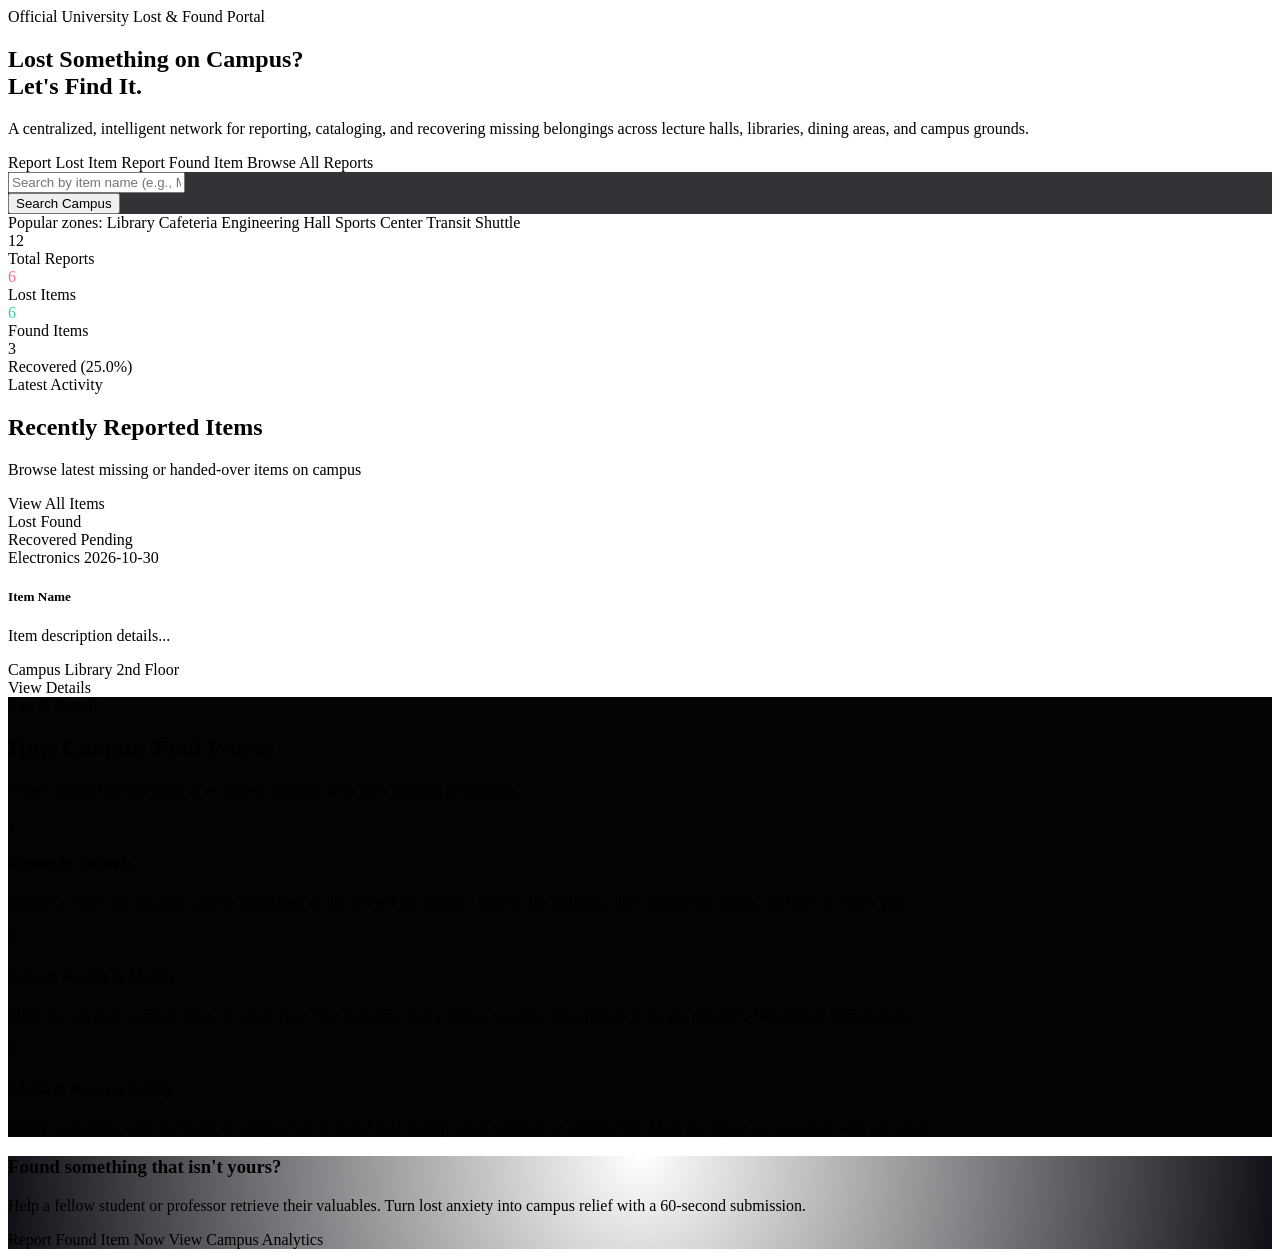
<file: src/main/resources/templates/index.html>
<!DOCTYPE html>
<html lang="en" xmlns:th="http://www.thymeleaf.org">
<head th:replace="~{fragments/layout :: header('Campus Find – Smart Campus Lost &amp; Found')}"></head>
<body>

    <!-- Navigation -->
    <div th:replace="~{fragments/layout :: navbar('home')}"></div>

    <!-- Alert Messages -->
    <div th:replace="~{fragments/layout :: alerts}"></div>

    <main>
        <!-- Hero Section with Spotlight Glow & Grid Pattern -->
        <section class="hero-section text-center position-relative">
            <div class="hero-glow-spotlight"></div>

            <div class="container position-relative z-1">
                <div class="hero-badge animate-fade-in-up">
                    <i class="bi bi-shield-check"></i> Official University Lost &amp; Found Portal
                </div>
                
                <h1 class="hero-title animate-fade-in-up delay-1">
                    Lost Something on Campus?<br>Let's Find It.
                </h1>
                
                <p class="hero-subtitle animate-fade-in-up delay-2">
                    A centralized, intelligent network for reporting, cataloging, and recovering missing belongings across lecture halls, libraries, dining areas, and campus grounds.
                </p>

                <!-- Primary Action Buttons -->
                <div class="d-flex flex-wrap justify-content-center gap-3 mb-4 animate-fade-in-up delay-3">
                    <a th:href="@{/report?type=LOST}" class="btn btn-lost-crimson px-4 py-3">
                        <i class="bi bi-exclamation-triangle-fill fs-5"></i>
                        <span class="fs-6">Report Lost Item</span>
                    </a>
                    <a th:href="@{/report?type=FOUND}" class="btn btn-found-emerald px-4 py-3">
                        <i class="bi bi-check-circle-fill fs-5"></i>
                        <span class="fs-6">Report Found Item</span>
                    </a>
                    <a th:href="@{/browse}" class="btn btn-stark-white px-4 py-3">
                        <i class="bi bi-grid-3x3-gap fs-5"></i>
                        <span class="fs-6">Browse All Reports</span>
                    </a>
                </div>

                <!-- Fast Search Bar -->
                <div class="row justify-content-center mt-4 animate-fade-in-up delay-4">
                    <div class="col-lg-8">
                        <div class="p-2 rounded-4" style="background: rgba(14, 16, 21, 0.85); border: 1px solid var(--border-medium); backdrop-filter: blur(16px); box-shadow: var(--shadow-elevated);">
                            <form th:action="@{/browse}" method="get" class="d-flex flex-column flex-sm-row gap-2">
                                <div class="input-group">
                                    <span class="input-group-text bg-transparent border-0 text-secondary ps-3">
                                        <i class="bi bi-search text-white"></i>
                                    </span>
                                    <input type="text" name="keyword" class="form-control bg-transparent border-0 text-white shadow-none" placeholder="Search by item name (e.g., MacBook, Keys, ID Card) or campus facility...">
                                </div>
                                <button type="submit" class="btn btn-stark-white px-4 text-nowrap">
                                    <span>Search Campus</span>
                                    <i class="bi bi-arrow-right ms-1"></i>
                                </button>
                            </form>
                        </div>
                    </div>
                </div>

                <!-- Quick Location Pills -->
                <div class="d-flex flex-wrap justify-content-center gap-2 mt-3 small text-secondary">
                    <span class="text-secondary me-1">Popular zones:</span>
                    <a th:href="@{/browse(keyword='Library')}" class="badge bg-transparent text-secondary border border-secondary border-opacity-25 text-decoration-none py-1 px-2">Library</a>
                    <a th:href="@{/browse(keyword='Cafeteria')}" class="badge bg-transparent text-secondary border border-secondary border-opacity-25 text-decoration-none py-1 px-2">Cafeteria</a>
                    <a th:href="@{/browse(keyword='Engineering')}" class="badge bg-transparent text-secondary border border-secondary border-opacity-25 text-decoration-none py-1 px-2">Engineering Hall</a>
                    <a th:href="@{/browse(keyword='Gym')}" class="badge bg-transparent text-secondary border border-secondary border-opacity-25 text-decoration-none py-1 px-2">Sports Center</a>
                    <a th:href="@{/browse(keyword='Shuttle')}" class="badge bg-transparent text-secondary border border-secondary border-opacity-25 text-decoration-none py-1 px-2">Transit Shuttle</a>
                </div>
            </div>
        </section>

        <!-- Live Statistics Counter -->
        <section class="container py-4">
            <div class="row g-3">
                <div class="col-6 col-lg-3">
                    <div class="stat-card">
                        <div class="stat-icon">
                            <i class="bi bi-collection-fill"></i>
                        </div>
                        <div class="stat-value" th:text="${stats.total}">12</div>
                        <div class="stat-label">Total Reports</div>
                    </div>
                </div>
                <div class="col-6 col-lg-3">
                    <div class="stat-card">
                        <div class="stat-icon" style="background: var(--lost-ruby-bg); color: #FB7185; border-color: rgba(244, 63, 94, 0.3);">
                            <i class="bi bi-question-circle-fill"></i>
                        </div>
                        <div class="stat-value" style="color: #FB7185;" th:text="${stats.lost}">6</div>
                        <div class="stat-label">Lost Items</div>
                    </div>
                </div>
                <div class="col-6 col-lg-3">
                    <div class="stat-card">
                        <div class="stat-icon" style="background: var(--found-emerald-bg); color: #34D399; border-color: rgba(16, 185, 129, 0.3);">
                            <i class="bi bi-compass-fill"></i>
                        </div>
                        <div class="stat-value" style="color: #34D399;" th:text="${stats.found}">6</div>
                        <div class="stat-label">Found Items</div>
                    </div>
                </div>
                <div class="col-6 col-lg-3">
                    <div class="stat-card">
                        <div class="stat-icon">
                            <i class="bi bi-patch-check-fill"></i>
                        </div>
                        <div class="stat-value text-white" th:text="${stats.recovered}">3</div>
                        <div class="stat-label">Recovered (<span th:text="${stats.recoveryRate} + '%'">25.0%</span>)</div>
                    </div>
                </div>
            </div>
        </section>

        <!-- Recently Reported Items -->
        <section class="container py-5">
            <div class="d-flex flex-column flex-md-row justify-content-between align-items-md-end mb-4">
                <div>
                    <span class="text-uppercase text-secondary fw-bold small tracking-wider">Latest Activity</span>
                    <h2 class="h3 fw-bold text-white mb-1">Recently Reported Items</h2>
                    <p class="text-secondary mb-0">Browse latest missing or handed-over items on campus</p>
                </div>
                <a th:href="@{/browse}" class="btn btn-cf-outline mt-3 mt-md-0 d-inline-flex align-items-center gap-2">
                    <span>View All Items</span>
                    <i class="bi bi-arrow-right"></i>
                </a>
            </div>

            <div class="row g-4">
                <div th:each="item : ${recentItems}" class="col-md-6 col-lg-4">
                    <div class="cf-card cf-card-hover h-100 d-flex flex-column">
                        <!-- Card Header graphic -->
                        <div class="item-card-header" th:classappend="${item.isLost()} ? 'header-lost' : 'header-found'">
                            <i class="bi item-card-icon" 
                               th:classappend="${item.getCategoryIcon()}" 
                               th:style="${item.isLost()} ? 'color: #FB7185;' : 'color: #34D399;'"></i>
                            
                            <!-- Badges in corners -->
                            <div class="position-absolute top-0 start-0 m-3">
                                <span th:if="${item.isLost()}" class="badge-lost">
                                    <i class="bi bi-exclamation-circle-fill"></i> Lost
                                </span>
                                <span th:if="${item.isFound()}" class="badge-found">
                                    <i class="bi bi-check-circle-fill"></i> Found
                                </span>
                            </div>

                            <div class="position-absolute top-0 end-0 m-3">
                                <span th:if="${item.isRecovered()}" class="badge-recovered">
                                    <i class="bi bi-check-all"></i> Recovered
                                </span>
                                <span th:if="${item.isPending()}" class="badge-pending">
                                    <i class="bi bi-clock-history"></i> Pending
                                </span>
                            </div>
                        </div>

                        <!-- Card Content -->
                        <div class="cf-card-inner flex-grow-1 d-flex flex-column">
                            <div class="d-flex justify-content-between align-items-center mb-2">
                                <span class="badge-category" th:text="${item.category}">Electronics</span>
                                <span class="text-secondary small">
                                    <i class="bi bi-calendar3 me-1"></i>
                                    <span th:text="${item.dateReported}">2026-10-30</span>
                                </span>
                            </div>

                            <h5 class="fw-bold text-white mb-2" th:text="${item.name}">Item Name</h5>
                            
                            <p class="text-secondary small flex-grow-1 mb-3" 
                               style="display: -webkit-box; -webkit-line-clamp: 2; -webkit-box-orient: vertical; overflow: hidden;"
                               th:text="${item.description}">
                                Item description details...
                            </p>

                            <div class="p-2 rounded-3 mb-3" style="background-color: var(--bg-surface); border: 1px solid var(--border-subtle);">
                                <div class="text-secondary small text-truncate">
                                    <i class="bi bi-geo-alt-fill text-white me-1"></i>
                                    <span th:text="${item.location}">Campus Library 2nd Floor</span>
                                </div>
                            </div>

                            <a th:href="@{'/items/' + ${item.id}}" class="btn btn-cf-outline w-100 text-center py-2">
                                <i class="bi bi-arrow-up-right me-1"></i> View Details
                            </a>
                        </div>
                    </div>
                </div>
            </div>
        </section>

        <!-- How It Works Section -->
        <section class="py-5" style="background-color: #030406; border-top: 1px solid var(--border-subtle); border-bottom: 1px solid var(--border-subtle);">
            <div class="container py-3">
                <div class="text-center max-w-xl mx-auto mb-5">
                    <span class="text-uppercase text-secondary fw-bold small tracking-wider">Fast &amp; Simple</span>
                    <h2 class="h2 fw-bold text-white mt-1">How Campus Find Works</h2>
                    <p class="text-secondary">Three straightforward steps to reconnect students with their missing belongings.</p>
                </div>

                <div class="row g-4">
                    <div class="col-md-4">
                        <div class="cf-card h-100 p-4">
                            <div class="step-number">1</div>
                            <h4 class="fw-bold text-white mb-2">Report in Seconds</h4>
                            <p class="text-secondary small mb-0">
                                Submit a report for any item you've misplaced or discovered on campus. Specify the building, date, distinctive marks, and how to reach you.
                            </p>
                        </div>
                    </div>
                    <div class="col-md-4">
                        <div class="cf-card h-100 p-4">
                            <div class="step-number">2</div>
                            <h4 class="fw-bold text-white mb-2">Instant Search &amp; Match</h4>
                            <p class="text-secondary small mb-0">
                                Filter by category, campus zone, or report type. Our real-time query engine searches descriptions to locate matching belongings immediately.
                            </p>
                        </div>
                    </div>
                    <div class="col-md-4">
                        <div class="cf-card h-100 p-4">
                            <div class="step-number">3</div>
                            <h4 class="fw-bold text-white mb-2">Claim &amp; Recover Safely</h4>
                            <p class="text-secondary small mb-0">
                                Verify ownership with the finder or campus lost &amp; found desk (using serial numbers or student ID). Mark the report as recovered with one click.
                            </p>
                        </div>
                    </div>
                </div>
            </div>
        </section>

        <!-- Bottom Call to Action Banner -->
        <section class="container py-5">
            <div class="p-4 p-md-5 rounded-4 text-center position-relative overflow-hidden" 
                 style="background: radial-gradient(circle at 50% 0%, rgba(255, 255, 255, 0.08) 0%, #0E1015 100%); border: 1px solid var(--border-medium); box-shadow: var(--shadow-card);">
                
                <div class="position-relative z-1 max-w-2xl mx-auto">
                    <h3 class="display-6 fw-bold text-white mb-3">Found something that isn't yours?</h3>
                    <p class="text-secondary mb-4">
                        Help a fellow student or professor retrieve their valuables. Turn lost anxiety into campus relief with a 60-second submission.
                    </p>
                    <div class="d-flex flex-wrap justify-content-center gap-3">
                        <a th:href="@{/report?type=FOUND}" class="btn btn-found-emerald px-4 py-2">
                            <i class="bi bi-hand-thumbs-up-fill me-1"></i> Report Found Item Now
                        </a>
                        <a th:href="@{/dashboard}" class="btn btn-cf-outline px-4 py-2">
                            <i class="bi bi-speedometer2 me-1"></i> View Campus Analytics
                        </a>
                    </div>
                </div>
            </div>
        </section>
    </main>

    <!-- Footer -->
    <div th:replace="~{fragments/layout :: footer}"></div>

    <!-- Scripts -->
    <div th:replace="~{fragments/layout :: scripts}"></div>
</body>
</html>
</file>
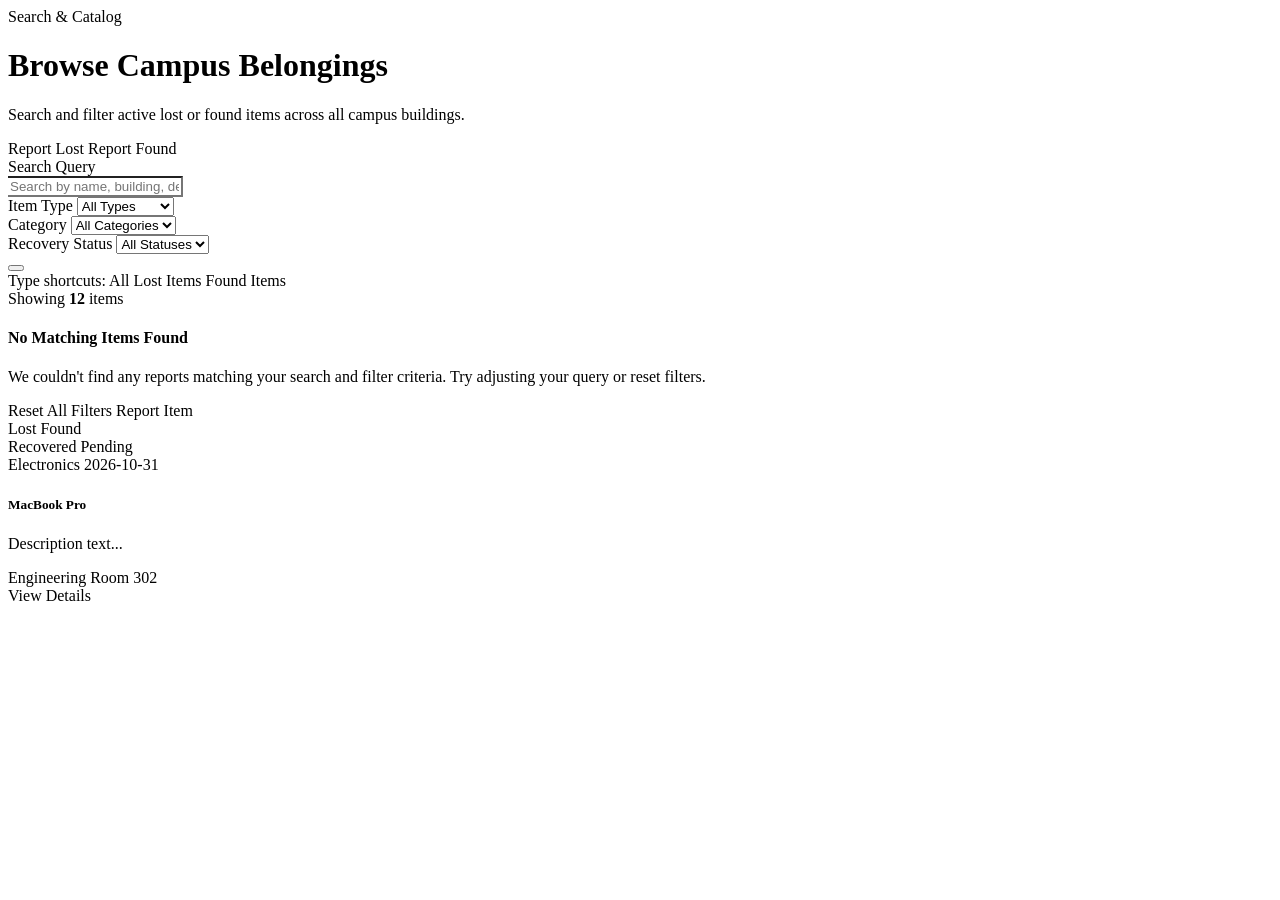
<file: src/main/resources/templates/browse.html>
<!DOCTYPE html>
<html lang="en" xmlns:th="http://www.thymeleaf.org">
<head th:replace="~{fragments/layout :: header('Campus Find – Browse Items')}"></head>
<body>

    <!-- Navigation -->
    <div th:replace="~{fragments/layout :: navbar('browse')}"></div>

    <!-- Alert Messages -->
    <div th:replace="~{fragments/layout :: alerts}"></div>

    <main class="container py-4">
        <!-- Header -->
        <div class="d-flex flex-column flex-md-row justify-content-between align-items-md-center mb-4 gap-3">
            <div>
                <span class="text-uppercase text-secondary fw-bold small tracking-wider">Search &amp; Catalog</span>
                <h1 class="h2 fw-bold text-white mb-1">Browse Campus Belongings</h1>
                <p class="text-secondary mb-0">Search and filter active lost or found items across all campus buildings.</p>
            </div>
            <div class="d-flex gap-2">
                <a th:href="@{/report?type=LOST}" class="btn btn-lost-crimson btn-sm d-flex align-items-center gap-1">
                    <i class="bi bi-plus-circle"></i> Report Lost
                </a>
                <a th:href="@{/report?type=FOUND}" class="btn btn-found-emerald btn-sm d-flex align-items-center gap-1">
                    <i class="bi bi-plus-circle"></i> Report Found
                </a>
            </div>
        </div>

        <!-- Filter & Search Card -->
        <div class="cf-card p-4 mb-4">
            <form id="filterForm" th:action="@{/browse}" method="get">
                <div class="row g-3">
                    <!-- Search Input -->
                    <div class="col-lg-4">
                        <label class="form-label">Search Query</label>
                        <div class="input-group">
                            <span class="input-group-text border-0 text-white" style="background-color: var(--bg-surface); border: 1px solid var(--border-medium); border-right: none;">
                                <i class="bi bi-search"></i>
                            </span>
                            <input type="text" id="searchKeyword" name="keyword" class="form-control cf-input" 
                                   th:value="${keyword}" 
                                   placeholder="Search by name, building, description..."
                                   style="border-left: none;">
                        </div>
                    </div>

                    <!-- Report Type Filter -->
                    <div class="col-sm-6 col-lg-2">
                        <label class="form-label">Item Type</label>
                        <select name="type" class="form-select cf-select" onchange="this.form.submit()">
                            <option value="ALL" th:selected="${selectedType == 'ALL'}">All Types</option>
                            <option value="LOST" th:selected="${selectedType == 'LOST'}">Lost Items</option>
                            <option value="FOUND" th:selected="${selectedType == 'FOUND'}">Found Items</option>
                        </select>
                    </div>

                    <!-- Category Filter -->
                    <div class="col-sm-6 col-lg-3">
                        <label class="form-label">Category</label>
                        <select name="category" class="form-select cf-select" onchange="this.form.submit()">
                            <option value="ALL" th:selected="${selectedCategory == 'ALL'}">All Categories</option>
                            <option th:each="cat : ${categories}" 
                                    th:value="${cat}" 
                                    th:text="${cat}" 
                                    th:selected="${selectedCategory == cat}">Electronics</option>
                        </select>
                    </div>

                    <!-- Status Filter -->
                    <div class="col-sm-6 col-lg-2">
                        <label class="form-label">Recovery Status</label>
                        <select name="status" class="form-select cf-select" onchange="this.form.submit()">
                            <option value="ALL" th:selected="${selectedStatus == 'ALL'}">All Statuses</option>
                            <option value="PENDING" th:selected="${selectedStatus == 'PENDING'}">Pending</option>
                            <option value="RECOVERED" th:selected="${selectedStatus == 'RECOVERED'}">Recovered</option>
                        </select>
                    </div>

                    <!-- Submit & Reset Buttons -->
                    <div class="col-sm-6 col-lg-1 d-flex align-items-end gap-2">
                        <button type="submit" class="btn btn-stark-white w-100 py-2" title="Apply Filters">
                            <i class="bi bi-funnel-fill"></i>
                        </button>
                        <a th:href="@{/browse}" class="btn btn-cf-outline py-2" title="Reset Filters">
                            <i class="bi bi-arrow-counterclockwise"></i>
                        </a>
                    </div>
                </div>

                <!-- Quick Type Filter Buttons Row -->
                <div class="d-flex flex-wrap align-items-center gap-2 mt-3 pt-3 border-top" style="border-color: var(--border-subtle) !important;">
                    <span class="small text-secondary me-2">Type shortcuts:</span>
                    <a th:href="@{/browse(keyword=${keyword}, category=${selectedCategory}, status=${selectedStatus}, type='ALL')}" 
                       class="filter-btn" th:classappend="${selectedType == 'ALL'} ? 'active' : ''">
                       All
                    </a>
                    <a th:href="@{/browse(keyword=${keyword}, category=${selectedCategory}, status=${selectedStatus}, type='LOST')}" 
                       class="filter-btn" th:classappend="${selectedType == 'LOST'} ? 'active' : ''">
                       <i class="bi bi-exclamation-circle text-danger"></i> Lost Items
                    </a>
                    <a th:href="@{/browse(keyword=${keyword}, category=${selectedCategory}, status=${selectedStatus}, type='FOUND')}" 
                       class="filter-btn" th:classappend="${selectedType == 'FOUND'} ? 'active' : ''">
                       <i class="bi bi-check-circle text-success"></i> Found Items
                    </a>

                    <div class="ms-auto small text-secondary">
                        Showing <strong class="text-white" th:text="${resultCount}">12</strong> items
                    </div>
                </div>
            </form>
        </div>

        <!-- Items Listing Grid -->
        <div th:if="${#lists.isEmpty(items)}" class="cf-card p-5 text-center my-5">
            <div class="mb-3">
                <i class="bi bi-inbox text-secondary" style="font-size: 3.5rem;"></i>
            </div>
            <h4 class="text-white fw-bold mb-2">No Matching Items Found</h4>
            <p class="text-secondary max-w-md mx-auto mb-4">
                We couldn't find any reports matching your search and filter criteria. Try adjusting your query or reset filters.
            </p>
            <div class="d-flex justify-content-center gap-2">
                <a th:href="@{/browse}" class="btn btn-stark-white">
                    <i class="bi bi-arrow-counterclockwise me-1"></i> Reset All Filters
                </a>
                <a th:href="@{/report}" class="btn btn-cf-outline">
                    <i class="bi bi-plus-lg me-1"></i> Report Item
                </a>
            </div>
        </div>

        <div th:if="${not #lists.isEmpty(items)}" class="row g-4">
            <div th:each="item : ${items}" class="col-md-6 col-lg-4">
                <div class="cf-card cf-card-hover h-100 d-flex flex-column">
                    <!-- Graphic Header Placeholder -->
                    <div class="item-card-header" th:classappend="${item.isLost()} ? 'header-lost' : 'header-found'">
                        <i class="bi item-card-icon" 
                           th:classappend="${item.getCategoryIcon()}" 
                           th:style="${item.isLost()} ? 'color: #FB7185;' : 'color: #34D399;'"></i>

                        <!-- Badges -->
                        <div class="position-absolute top-0 start-0 m-3">
                            <span th:if="${item.isLost()}" class="badge-lost">
                                <i class="bi bi-exclamation-circle-fill"></i> Lost
                            </span>
                            <span th:if="${item.isFound()}" class="badge-found">
                                <i class="bi bi-check-circle-fill"></i> Found
                            </span>
                        </div>

                        <div class="position-absolute top-0 end-0 m-3">
                            <span th:if="${item.isRecovered()}" class="badge-recovered">
                                <i class="bi bi-check-all"></i> Recovered
                            </span>
                            <span th:if="${item.isPending()}" class="badge-pending">
                                <i class="bi bi-clock-history"></i> Pending
                            </span>
                        </div>
                    </div>

                    <!-- Content -->
                    <div class="cf-card-inner flex-grow-1 d-flex flex-column">
                        <div class="d-flex justify-content-between align-items-center mb-2">
                            <span class="badge-category" th:text="${item.category}">Electronics</span>
                            <span class="text-secondary small">
                                <i class="bi bi-calendar3 me-1"></i>
                                <span th:text="${item.dateReported}">2026-10-31</span>
                            </span>
                        </div>

                        <h5 class="fw-bold text-white mb-2" th:text="${item.name}">MacBook Pro</h5>

                        <p class="text-secondary small flex-grow-1 mb-3" 
                           style="display: -webkit-box; -webkit-line-clamp: 2; -webkit-box-orient: vertical; overflow: hidden;"
                           th:text="${item.description}">
                            Description text...
                        </p>

                        <div class="p-2 rounded-3 mb-3" style="background-color: var(--bg-surface); border: 1px solid var(--border-subtle);">
                            <div class="text-secondary small text-truncate">
                                <i class="bi bi-geo-alt-fill text-white me-1"></i>
                                <span th:text="${item.location}">Engineering Room 302</span>
                            </div>
                        </div>

                        <div class="d-flex gap-2">
                            <a th:href="@{'/items/' + ${item.id}}" class="btn btn-cf-outline w-100 text-center py-2">
                                <i class="bi bi-arrow-up-right me-1"></i> View Details
                            </a>
                        </div>
                    </div>
                </div>
            </div>
        </div>
    </main>

    <!-- Footer -->
    <div th:replace="~{fragments/layout :: footer}"></div>

    <!-- Scripts -->
    <div th:replace="~{fragments/layout :: scripts}"></div>
</body>
</html>
</file>
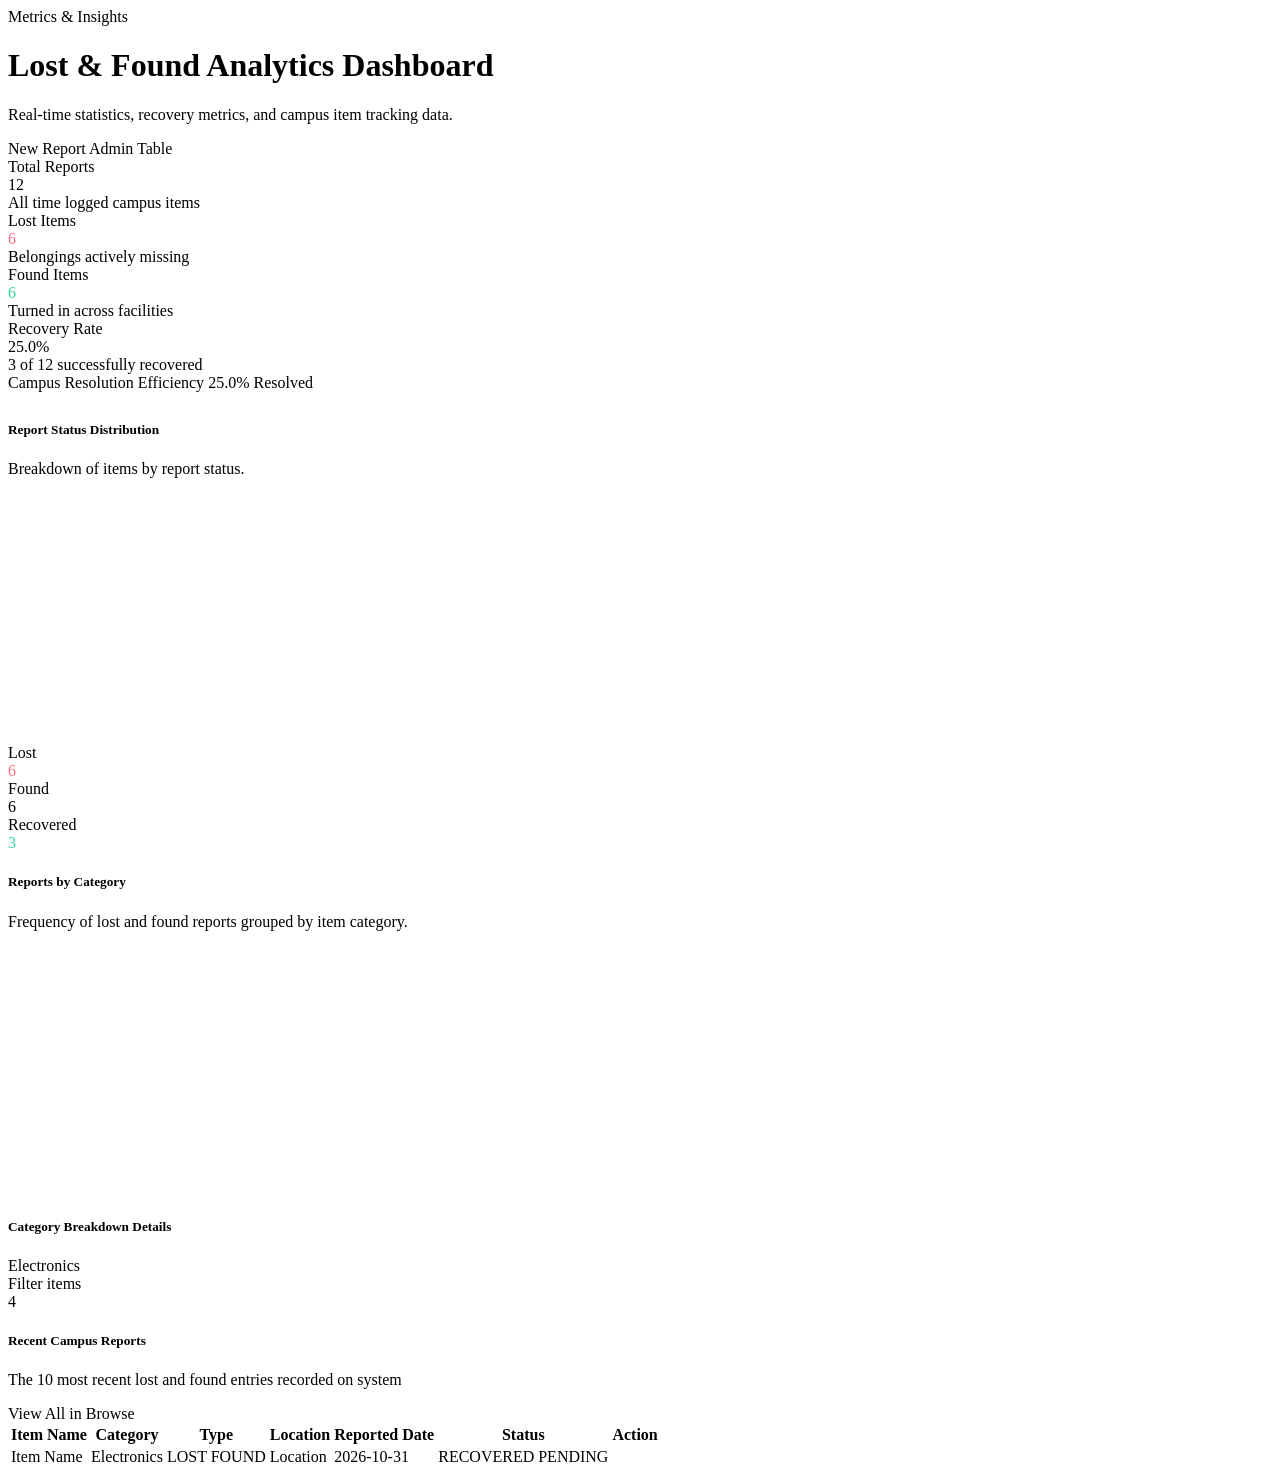
<file: src/main/resources/templates/dashboard.html>
<!DOCTYPE html>
<html lang="en" xmlns:th="http://www.thymeleaf.org">
<head th:replace="~{fragments/layout :: header('Campus Find – Dashboard &amp; Analytics')}"></head>
<body>

    <!-- Navigation -->
    <div th:replace="~{fragments/layout :: navbar('dashboard')}"></div>

    <!-- Alert Messages -->
    <div th:replace="~{fragments/layout :: alerts}"></div>

    <main class="container py-4">
        <!-- Header -->
        <div class="d-flex flex-column flex-md-row justify-content-between align-items-md-center mb-4 gap-3">
            <div>
                <span class="text-uppercase text-secondary fw-bold small tracking-wider">Metrics &amp; Insights</span>
                <h1 class="h2 fw-bold text-white mb-1">Lost &amp; Found Analytics Dashboard</h1>
                <p class="text-secondary mb-0">Real-time statistics, recovery metrics, and campus item tracking data.</p>
            </div>
            <div class="d-flex gap-2">
                <a th:href="@{/report}" class="btn btn-stark-white d-flex align-items-center gap-2">
                    <i class="bi bi-plus-lg"></i>
                    <span>New Report</span>
                </a>
                <a th:href="@{/manage}" class="btn btn-cf-outline d-flex align-items-center gap-2">
                    <i class="bi bi-sliders"></i>
                    <span>Admin Table</span>
                </a>
            </div>
        </div>

        <!-- 4 Key Metric Cards -->
        <div class="row g-3 mb-4">
            <!-- Total Reports -->
            <div class="col-sm-6 col-lg-3">
                <div class="stat-card">
                    <div class="d-flex justify-content-between align-items-center mb-2">
                        <span class="stat-label">Total Reports</span>
                        <div class="stat-icon mb-0">
                            <i class="bi bi-database"></i>
                        </div>
                    </div>
                    <div class="stat-value" th:text="${stats.total}">12</div>
                    <div class="small text-secondary mt-1">All time logged campus items</div>
                </div>
            </div>

            <!-- Lost Items -->
            <div class="col-sm-6 col-lg-3">
                <div class="stat-card">
                    <div class="d-flex justify-content-between align-items-center mb-2">
                        <span class="stat-label">Lost Items</span>
                        <div class="stat-icon mb-0" style="background: var(--lost-ruby-bg); color: #FB7185; border-color: rgba(244, 63, 94, 0.3);">
                            <i class="bi bi-exclamation-octagon"></i>
                        </div>
                    </div>
                    <div class="stat-value" style="color: #FB7185;" th:text="${stats.lost}">6</div>
                    <div class="small text-secondary mt-1">Belongings actively missing</div>
                </div>
            </div>

            <!-- Found Items -->
            <div class="col-sm-6 col-lg-3">
                <div class="stat-card">
                    <div class="d-flex justify-content-between align-items-center mb-2">
                        <span class="stat-label">Found Items</span>
                        <div class="stat-icon mb-0" style="background: var(--found-emerald-bg); color: #34D399; border-color: rgba(16, 185, 129, 0.3);">
                            <i class="bi bi-bag-check"></i>
                        </div>
                    </div>
                    <div class="stat-value" style="color: #34D399;" th:text="${stats.found}">6</div>
                    <div class="small text-secondary mt-1">Turned in across facilities</div>
                </div>
            </div>

            <!-- Recovery Rate & Count -->
            <div class="col-sm-6 col-lg-3">
                <div class="stat-card">
                    <div class="d-flex justify-content-between align-items-center mb-2">
                        <span class="stat-label">Recovery Rate</span>
                        <div class="stat-icon mb-0">
                            <i class="bi bi-percent"></i>
                        </div>
                    </div>
                    <div class="stat-value text-white" th:text="${stats.recoveryRate} + '%'">25.0%</div>
                    <div class="small text-secondary mt-1">
                        <span class="text-white fw-bold" th:text="${stats.recovered}">3</span> of <span th:text="${stats.total}">12</span> successfully recovered
                    </div>
                </div>
            </div>
        </div>

        <!-- Recovery Progress Bar -->
        <div class="cf-card p-3 mb-4">
            <div class="d-flex justify-content-between align-items-center mb-2">
                <span class="small text-secondary font-weight-bold text-uppercase">Campus Resolution Efficiency</span>
                <span class="badge badge-recovered">
                    <i class="bi bi-arrow-up-right me-1"></i> <span th:text="${stats.recoveryRate}">25.0</span>% Resolved
                </span>
            </div>
            <div class="progress" style="height: 8px; background-color: var(--bg-surface); border-radius: 6px; overflow: hidden;">
                <div class="progress-bar" role="progressbar" 
                     th:style="'width: ' + ${stats.recoveryPercentage} + '%; background: #FFFFFF; box-shadow: 0 0 12px rgba(255, 255, 255, 0.5);'"
                     th:aria-valuenow="${stats.recoveryPercentage}" aria-valuemin="0" aria-valuemax="100">
                </div>
            </div>
        </div>

        <!-- Visual Charts Section -->
        <div class="row g-4 mb-4">
            <!-- Doughnut Chart: Status Breakdown -->
            <div class="col-lg-5">
                <div class="cf-card p-4 h-100 d-flex flex-column">
                    <div class="d-flex justify-content-between align-items-center mb-3">
                        <h5 class="fw-bold text-white mb-0">Report Status Distribution</h5>
                        <i class="bi bi-pie-chart text-secondary"></i>
                    </div>
                    <p class="text-secondary small mb-3">Breakdown of items by report status.</p>
                    
                    <div class="position-relative flex-grow-1" style="min-height: 250px;">
                        <canvas id="statusPieChart" 
                                th:data-lost="${stats.lost}" 
                                th:data-found="${stats.found}" 
                                th:data-recovered="${stats.recovered}">
                        </canvas>
                    </div>

                    <div class="row g-2 text-center mt-3 pt-3 border-top" style="border-color: var(--border-subtle) !important;">
                        <div class="col-4">
                            <div class="small text-secondary">Lost</div>
                            <div class="fw-bold" style="color: #FB7185;" th:text="${stats.lost}">6</div>
                        </div>
                        <div class="col-4">
                            <div class="small text-secondary">Found</div>
                            <div class="fw-bold text-white" th:text="${stats.found}">6</div>
                        </div>
                        <div class="col-4">
                            <div class="small text-secondary">Recovered</div>
                            <div class="fw-bold" style="color: #34D399;" th:text="${stats.recovered}">3</div>
                        </div>
                    </div>
                </div>
            </div>

            <!-- Bar Chart: Category-wise statistics -->
            <div class="col-lg-7">
                <div class="cf-card p-4 h-100 d-flex flex-column">
                    <div class="d-flex justify-content-between align-items-center mb-3">
                        <h5 class="fw-bold text-white mb-0">Reports by Category</h5>
                        <i class="bi bi-bar-chart-line text-secondary"></i>
                    </div>
                    <p class="text-secondary small mb-3">Frequency of lost and found reports grouped by item category.</p>
                    
                    <div class="position-relative flex-grow-1" style="min-height: 250px;">
                        <canvas id="categoryBarChart" 
                                th:attr="data-categories=${@dashboardController.getStatsApi().get('categoryStats').toString() != null ? '{' + #strings.listJoin(stats.categoryStats.entrySet().![ '&quot;' + key + '&quot;:' + value ], ',') + '}' : '{}'}">
                        </canvas>
                    </div>
                </div>
            </div>
        </div>

        <!-- Category Grid & Quick Counts -->
        <div class="cf-card p-4 mb-4">
            <h5 class="fw-bold text-white mb-3">Category Breakdown Details</h5>
            <div class="row g-3">
                <div th:each="entry : ${stats.categoryStats}" class="col-6 col-md-4 col-lg-3">
                    <a th:href="@{/browse(category=${entry.key})}" class="text-decoration-none">
                        <div class="p-3 rounded-3 d-flex align-items-center justify-content-between" 
                             style="background-color: var(--bg-surface); border: 1px solid var(--border-subtle); transition: all 0.2s ease;">
                            <div>
                                <div class="text-white fw-bold small" th:text="${entry.key}">Electronics</div>
                                <div class="text-secondary small">Filter items</div>
                            </div>
                            <span class="badge rounded-pill bg-white text-black font-weight-bold" th:text="${entry.value}">4</span>
                        </div>
                    </a>
                </div>
            </div>
        </div>

        <!-- Recent Activity Feed Table -->
        <div class="cf-card p-4">
            <div class="d-flex flex-column flex-md-row justify-content-between align-items-md-center mb-3 gap-2">
                <div>
                    <h5 class="fw-bold text-white mb-1">Recent Campus Reports</h5>
                    <p class="text-secondary small mb-0">The 10 most recent lost and found entries recorded on system</p>
                </div>
                <a th:href="@{/browse}" class="btn btn-cf-outline btn-sm">View All in Browse</a>
            </div>

            <div class="table-responsive">
                <table class="table cf-table mb-0">
                    <thead>
                        <tr>
                            <th>Item Name</th>
                            <th>Category</th>
                            <th>Type</th>
                            <th>Location</th>
                            <th>Reported Date</th>
                            <th>Status</th>
                            <th class="text-end">Action</th>
                        </tr>
                    </thead>
                    <tbody>
                        <tr th:each="item : ${recentItems}">
                            <td>
                                <a th:href="@{'/items/' + ${item.id}}" class="fw-semibold text-white text-decoration-none">
                                    <i class="bi me-1 text-secondary" th:classappend="${item.getCategoryIcon()}"></i>
                                    <span th:text="${item.name}">Item Name</span>
                                </a>
                            </td>
                            <td>
                                <span class="badge-category" th:text="${item.category}">Electronics</span>
                            </td>
                            <td>
                                <span th:if="${item.isLost()}" class="badge-lost">LOST</span>
                                <span th:if="${item.isFound()}" class="badge-found">FOUND</span>
                            </td>
                            <td class="text-secondary small">
                                <i class="bi bi-geo-alt me-1 text-white"></i>
                                <span th:text="${item.location}">Location</span>
                            </td>
                            <td class="text-secondary small" th:text="${item.dateReported}">2026-10-31</td>
                            <td>
                                <span th:if="${item.isRecovered()}" class="badge-recovered">RECOVERED</span>
                                <span th:if="${item.isPending()}" class="badge-pending">PENDING</span>
                            </td>
                            <td class="text-end">
                                <a th:href="@{'/items/' + ${item.id}}" class="btn btn-cf-outline btn-sm py-1 px-2">
                                    <i class="bi bi-arrow-up-right"></i>
                                </a>
                            </td>
                        </tr>
                    </tbody>
                </table>
            </div>
        </div>
    </main>

    <!-- Footer -->
    <div th:replace="~{fragments/layout :: footer}"></div>

    <!-- Scripts -->
    <div th:replace="~{fragments/layout :: scripts}"></div>
</body>
</html>
</file>
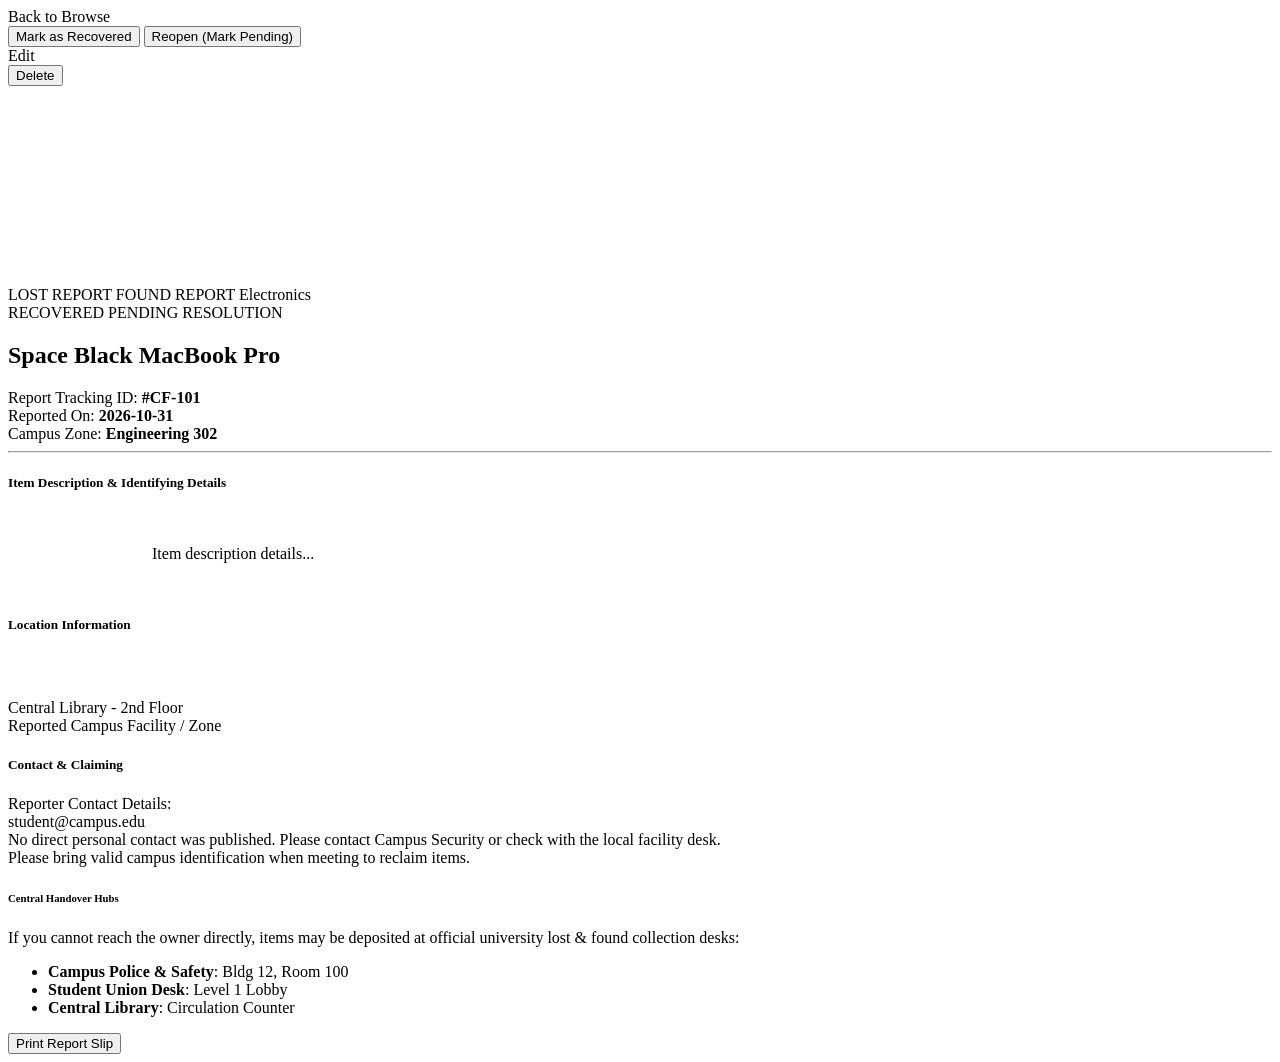
<file: src/main/resources/templates/details.html>
<!DOCTYPE html>
<html lang="en" xmlns:th="http://www.thymeleaf.org">
<head th:replace="~{fragments/layout :: header('Campus Find – Item Details #' + ${item.id})}"></head>
<body>

    <!-- Navigation -->
    <div th:replace="~{fragments/layout :: navbar('browse')}"></div>

    <!-- Alert Messages -->
    <div th:replace="~{fragments/layout :: alerts}"></div>

    <main class="container py-4">
        <!-- Back Navigation & Action Bar -->
        <div class="d-flex flex-wrap justify-content-between align-items-center mb-4 gap-2">
            <a th:href="@{/browse}" class="btn btn-cf-outline btn-sm d-flex align-items-center gap-1">
                <i class="bi bi-arrow-left"></i> Back to Browse
            </a>

            <div class="d-flex align-items-center gap-2">
                <!-- Status Toggle Button -->
                <form th:action="@{'/items/' + ${item.id} + '/toggle-status'}" method="post" class="d-inline">
                    <input type="hidden" name="redirectSource" value="details">
                    <button th:if="${item.isPending()}" type="submit" class="btn btn-found-emerald btn-sm d-flex align-items-center gap-1">
                        <i class="bi bi-check-circle-fill"></i> Mark as Recovered
                    </button>
                    <button th:if="${item.isRecovered()}" type="submit" class="btn btn-cf-outline btn-sm d-flex align-items-center gap-1">
                        <i class="bi bi-arrow-counterclockwise"></i> Reopen (Mark Pending)
                    </button>
                </form>

                <!-- Edit Report -->
                <a th:href="@{'/items/' + ${item.id} + '/edit'}" class="btn btn-cf-outline btn-sm d-flex align-items-center gap-1">
                    <i class="bi bi-pencil-square"></i> Edit
                </a>

                <!-- Delete Report -->
                <form th:action="@{'/items/' + ${item.id} + '/delete'}" method="post" class="d-inline">
                    <input type="hidden" name="redirectSource" value="browse">
                    <button type="submit" class="btn btn-outline-danger btn-sm d-flex align-items-center gap-1 btn-delete-confirm"
                            th:data-item-name="${item.name}">
                        <i class="bi bi-trash"></i> Delete
                    </button>
                </form>
            </div>
        </div>

        <div class="row g-4">
            <!-- Left Column: Primary Details -->
            <div class="col-lg-8">
                <div class="cf-card overflow-hidden mb-4">
                    <!-- Hero Banner for Item -->
                    <div class="item-card-header" style="height: 200px;" th:classappend="${item.isLost()} ? 'header-lost' : 'header-found'">
                        <i class="bi item-card-icon" style="font-size: 5rem;"
                           th:classappend="${item.getCategoryIcon()}" 
                           th:style="${item.isLost()} ? 'color: #FB7185;' : 'color: #34D399;'"></i>
                    </div>

                    <div class="p-4 p-md-5">
                        <!-- Badges Header -->
                        <div class="d-flex flex-wrap align-items-center justify-content-between gap-2 mb-3">
                            <div class="d-flex align-items-center gap-2">
                                <span th:if="${item.isLost()}" class="badge-lost fs-6 px-3 py-1">
                                    <i class="bi bi-exclamation-circle-fill"></i> LOST REPORT
                                </span>
                                <span th:if="${item.isFound()}" class="badge-found fs-6 px-3 py-1">
                                    <i class="bi bi-check-circle-fill"></i> FOUND REPORT
                                </span>

                                <span class="badge-category fs-6 px-3 py-1" th:text="${item.category}">Electronics</span>
                            </div>

                            <div>
                                <span th:if="${item.isRecovered()}" class="badge-recovered fs-6 px-3 py-1">
                                    <i class="bi bi-check-all"></i> RECOVERED
                                </span>
                                <span th:if="${item.isPending()}" class="badge-pending fs-6 px-3 py-1">
                                    <i class="bi bi-clock-history"></i> PENDING RESOLUTION
                                </span>
                            </div>
                        </div>

                        <!-- Item Title -->
                        <h2 class="display-6 fw-bold text-white mb-3" th:text="${item.name}">Space Black MacBook Pro</h2>

                        <!-- Metadata Badges -->
                        <div class="d-flex flex-wrap gap-3 mb-4 text-secondary small">
                            <div>
                                <i class="bi bi-upc-scan text-white me-1"></i>
                                Report Tracking ID: <strong class="text-white" th:text="'#CF-' + ${item.id}">#CF-101</strong>
                            </div>
                            <div>
                                <i class="bi bi-calendar-event text-white me-1"></i>
                                Reported On: <strong class="text-white" th:text="${item.dateReported}">2026-10-31</strong>
                            </div>
                            <div>
                                <i class="bi bi-geo-alt-fill text-white me-1"></i>
                                Campus Zone: <strong class="text-white" th:text="${item.location}">Engineering 302</strong>
                            </div>
                        </div>

                        <hr style="border-color: var(--border-subtle);">

                        <!-- Description -->
                        <div class="mb-4">
                            <h5 class="fw-bold text-white mb-2">Item Description &amp; Identifying Details</h5>
                            <div class="p-3 rounded-3" style="background-color: var(--bg-surface); border: 1px solid var(--border-subtle);">
                                <p class="text-white mb-0" style="white-space: pre-wrap; line-height: 1.7;" th:text="${item.description}">
                                    Item description details...
                                </p>
                            </div>
                        </div>

                        <!-- Location Spotlight -->
                        <div class="mb-4">
                            <h5 class="fw-bold text-white mb-2">Location Information</h5>
                            <div class="p-3 rounded-3 d-flex align-items-center gap-3" style="background-color: var(--bg-surface); border: 1px solid var(--border-subtle);">
                                <div class="rounded-circle p-2 d-flex align-items-center justify-content-center" 
                                     style="width: 44px; height: 44px; background: rgba(255, 255, 255, 0.08); color: #FFFFFF; border: 1px solid var(--border-medium);">
                                    <i class="bi bi-pin-map-fill fs-5"></i>
                                </div>
                                <div>
                                    <div class="text-white fw-bold" th:text="${item.location}">Central Library - 2nd Floor</div>
                                    <div class="small text-secondary">Reported Campus Facility / Zone</div>
                                </div>
                            </div>
                        </div>
                    </div>
                </div>
            </div>

            <!-- Right Column: Contact & Safe Claiming Instructions -->
            <div class="col-lg-4">
                <!-- Contact Card -->
                <div class="cf-card p-4 mb-4">
                    <h5 class="fw-bold text-white mb-3 d-flex align-items-center gap-2">
                        <i class="bi bi-person-badge text-white"></i> Contact &amp; Claiming
                    </h5>

                    <div th:if="${item.contact != null and !item.contact.trim().isEmpty()}" class="mb-3">
                        <div class="small text-secondary mb-1">Reporter Contact Details:</div>
                        <div class="p-3 rounded-3" style="background-color: var(--bg-surface); border: 1px solid var(--border-subtle);">
                            <div class="fw-bold text-white" th:text="${item.contact}">student@campus.edu</div>
                        </div>
                    </div>

                    <div th:if="${item.contact == null or item.contact.trim().isEmpty()}" class="mb-3">
                        <div class="p-3 rounded-3 text-secondary small" style="background-color: var(--bg-surface); border: 1px solid var(--border-subtle);">
                            No direct personal contact was published. Please contact Campus Security or check with the local facility desk.
                        </div>
                    </div>

                    <div class="small text-secondary">
                        <i class="bi bi-shield-lock me-1 text-white"></i>
                        Please bring valid campus identification when meeting to reclaim items.
                    </div>
                </div>

                <!-- Handover Guidelines Card -->
                <div class="cf-card p-4 mb-4">
                    <h6 class="fw-bold text-white mb-2 d-flex align-items-center gap-2">
                        <i class="bi bi-building-check text-white"></i> Central Handover Hubs
                    </h6>
                    <p class="small text-secondary mb-3">
                        If you cannot reach the owner directly, items may be deposited at official university lost &amp; found collection desks:
                    </p>
                    <ul class="small text-secondary ps-3 mb-0">
                        <li class="mb-1"><strong class="text-white">Campus Police &amp; Safety</strong>: Bldg 12, Room 100</li>
                        <li class="mb-1"><strong class="text-white">Student Union Desk</strong>: Level 1 Lobby</li>
                        <li><strong class="text-white">Central Library</strong>: Circulation Counter</li>
                    </ul>
                </div>

                <!-- Print / Share -->
                <div class="text-center">
                    <button class="btn btn-cf-outline w-100 py-2" onclick="window.print()">
                        <i class="bi bi-printer me-1"></i> Print Report Slip
                    </button>
                </div>
            </div>
        </div>
    </main>

    <!-- Footer -->
    <div th:replace="~{fragments/layout :: footer}"></div>

    <!-- Scripts -->
    <div th:replace="~{fragments/layout :: scripts}"></div>
</body>
</html>
</file>
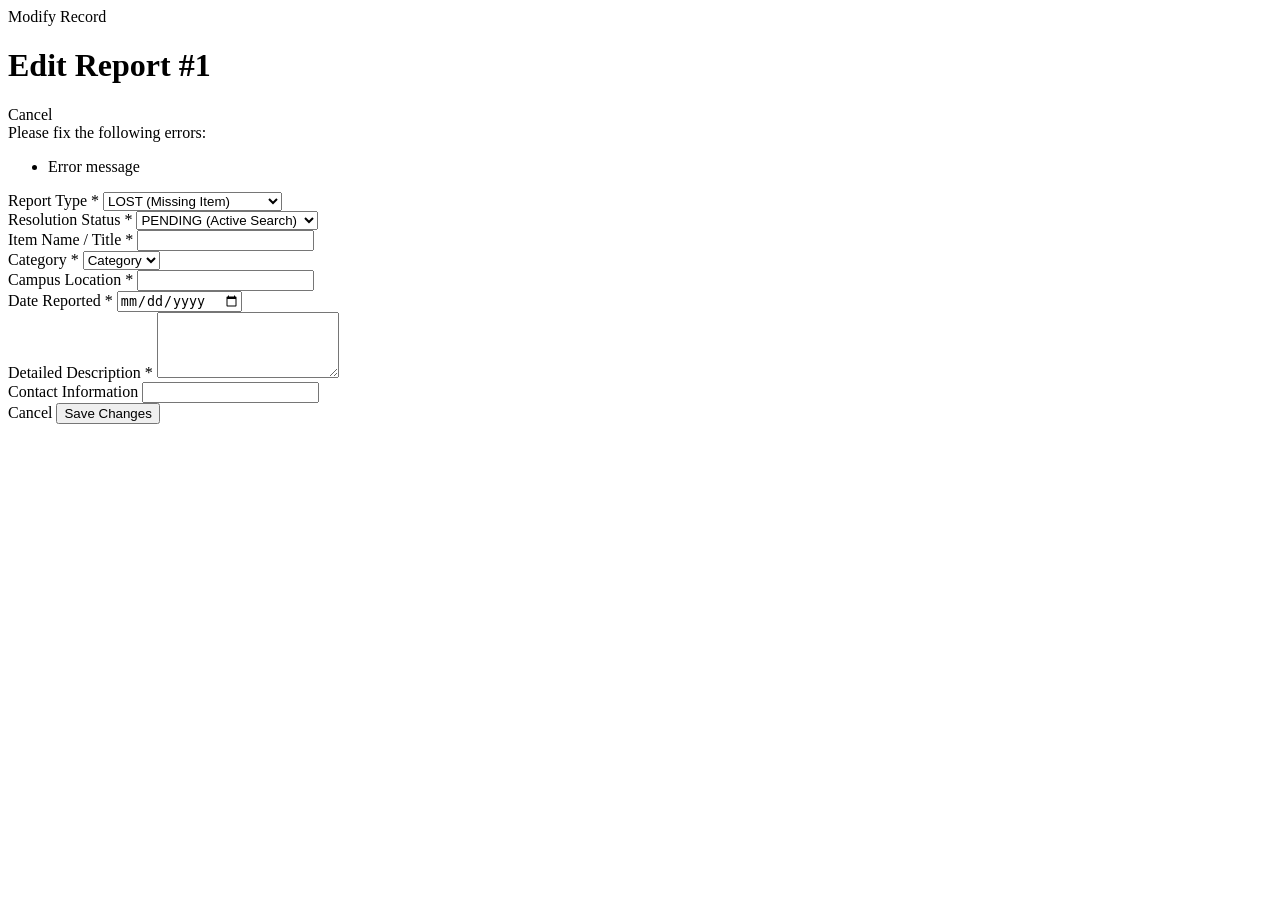
<file: src/main/resources/templates/edit.html>
<!DOCTYPE html>
<html lang="en" xmlns:th="http://www.thymeleaf.org">
<head th:replace="~{fragments/layout :: header('Campus Find – Edit Item #' + ${item.id})}"></head>
<body>

    <!-- Navigation -->
    <div th:replace="~{fragments/layout :: navbar('browse')}"></div>

    <!-- Alert Messages -->
    <div th:replace="~{fragments/layout :: alerts}"></div>

    <main class="container py-4">
        <div class="row justify-content-center">
            <div class="col-lg-9 col-xl-8">
                <!-- Page Title -->
                <div class="d-flex justify-content-between align-items-center mb-4">
                    <div>
                        <span class="text-uppercase text-secondary fw-bold small tracking-wider">Modify Record</span>
                        <h1 class="h2 fw-bold text-white mb-0">Edit Report <span class="text-secondary" th:text="'#' + ${item.id}">#1</span></h1>
                    </div>
                    <a th:href="@{'/items/' + ${item.id}}" class="btn btn-cf-outline btn-sm">
                        <i class="bi bi-x-lg me-1"></i> Cancel
                    </a>
                </div>

                <!-- Form Card -->
                <div class="cf-card p-4 p-md-5 mb-4">
                    <form th:action="@{'/items/' + ${item.id} + '/edit'}" th:object="${item}" method="post">
                        
                        <!-- Validation summary error box -->
                        <div th:if="${#fields.hasErrors('*')}" class="alert alert-cf-error mb-4" role="alert">
                            <div class="d-flex align-items-center gap-2 fw-bold mb-1">
                                <i class="bi bi-exclamation-triangle-fill"></i> Please fix the following errors:
                            </div>
                            <ul class="mb-0 ps-3 small">
                                <li th:each="err : ${#fields.errors('*')}" th:text="${err}">Error message</li>
                            </ul>
                        </div>

                        <!-- 1. Report Type & Status -->
                        <div class="row g-3 mb-4">
                            <div class="col-md-6">
                                <label for="type" class="form-label">Report Type <span class="text-danger">*</span></label>
                                <select id="type" th:field="*{type}" class="form-select cf-select" required>
                                    <option value="LOST">LOST (Missing Item)</option>
                                    <option value="FOUND">FOUND (Discovered Item)</option>
                                </select>
                            </div>

                            <div class="col-md-6">
                                <label for="status" class="form-label">Resolution Status <span class="text-danger">*</span></label>
                                <select id="status" th:field="*{status}" class="form-select cf-select" required>
                                    <option value="PENDING">PENDING (Active Search)</option>
                                    <option value="RECOVERED">RECOVERED (Reclaimed)</option>
                                </select>
                            </div>
                        </div>

                        <!-- 2. Item Name & Category -->
                        <div class="row g-3 mb-4">
                            <div class="col-md-7">
                                <label for="name" class="form-label">Item Name / Title <span class="text-danger">*</span></label>
                                <input type="text" id="name" th:field="*{name}" class="form-control cf-input" required>
                                <div th:if="${#fields.hasErrors('name')}" class="text-danger small mt-1" th:errors="*{name}"></div>
                            </div>

                            <div class="col-md-5">
                                <label for="category" class="form-label">Category <span class="text-danger">*</span></label>
                                <select id="category" th:field="*{category}" class="form-select cf-select" required>
                                    <option th:each="cat : ${categories}" th:value="${cat}" th:text="${cat}">Category</option>
                                </select>
                                <div th:if="${#fields.hasErrors('category')}" class="text-danger small mt-1" th:errors="*{category}"></div>
                            </div>
                        </div>

                        <!-- 3. Location & Date -->
                        <div class="row g-3 mb-4">
                            <div class="col-md-7">
                                <label for="location" class="form-label">Campus Location <span class="text-danger">*</span></label>
                                <input type="text" id="location" th:field="*{location}" class="form-control cf-input" required>
                                <div th:if="${#fields.hasErrors('location')}" class="text-danger small mt-1" th:errors="*{location}"></div>
                            </div>

                            <div class="col-md-5">
                                <label for="dateReported" class="form-label">Date Reported <span class="text-danger">*</span></label>
                                <input type="date" id="dateReported" th:field="*{dateReported}" class="form-control cf-input" required>
                                <div th:if="${#fields.hasErrors('dateReported')}" class="text-danger small mt-1" th:errors="*{dateReported}"></div>
                            </div>
                        </div>

                        <!-- 4. Description -->
                        <div class="mb-4">
                            <label for="description" class="form-label">Detailed Description <span class="text-danger">*</span></label>
                            <textarea id="description" th:field="*{description}" class="form-control cf-textarea" rows="4" required></textarea>
                            <div th:if="${#fields.hasErrors('description')}" class="text-danger small mt-1" th:errors="*{description}"></div>
                        </div>

                        <!-- 5. Contact -->
                        <div class="mb-4">
                            <label for="contact" class="form-label">Contact Information</label>
                            <input type="text" id="contact" th:field="*{contact}" class="form-control cf-input">
                        </div>

                        <!-- Action Buttons -->
                        <div class="d-flex justify-content-between align-items-center gap-3 mt-4 pt-3 border-top" 
                             style="border-color: var(--border-subtle) !important;">
                            <a th:href="@{'/items/' + ${item.id}}" class="btn btn-cf-outline">
                                <i class="bi bi-arrow-left me-1"></i> Cancel
                            </a>
                            <button type="submit" class="btn btn-stark-white px-4 py-2">
                                <i class="bi bi-check-lg me-1"></i> Save Changes
                            </button>
                        </div>
                    </form>
                </div>
            </div>
        </div>
    </main>

    <!-- Footer -->
    <div th:replace="~{fragments/layout :: footer}"></div>

    <!-- Scripts -->
    <div th:replace="~{fragments/layout :: scripts}"></div>
</body>
</html>
</file>
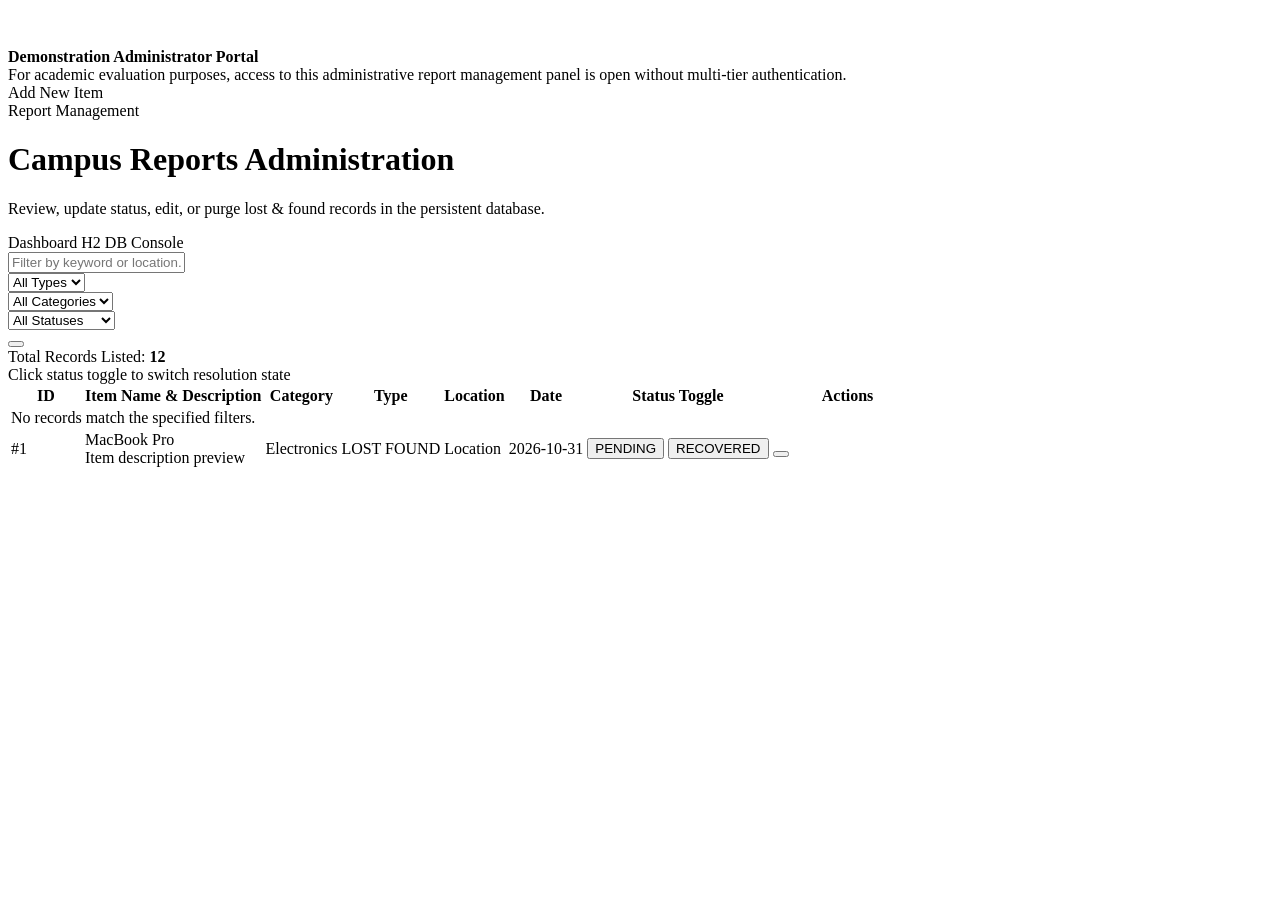
<file: src/main/resources/templates/manage.html>
<!DOCTYPE html>
<html lang="en" xmlns:th="http://www.thymeleaf.org">
<head th:replace="~{fragments/layout :: header('Campus Find – Manage Reports (Admin Demo)')}"></head>
<body>

    <!-- Navigation -->
    <div th:replace="~{fragments/layout :: navbar('manage')}"></div>

    <!-- Alert Messages -->
    <div th:replace="~{fragments/layout :: alerts}"></div>

    <main class="container py-4">
        <!-- Demo Admin Notice Banner -->
        <div class="p-3 rounded-4 mb-4 d-flex align-items-center justify-content-between" 
             style="background: rgba(255, 255, 255, 0.05); border: 1px solid var(--border-medium);">
            <div class="d-flex align-items-center gap-3">
                <div class="rounded-circle p-2 d-flex align-items-center justify-content-center" 
                     style="width: 40px; height: 40px; background: rgba(255, 255, 255, 0.1); color: #FFFFFF;">
                    <i class="bi bi-shield-lock-fill fs-5"></i>
                </div>
                <div>
                    <strong class="text-white">Demonstration Administrator Portal</strong>
                    <div class="small text-secondary">
                        For academic evaluation purposes, access to this administrative report management panel is open without multi-tier authentication.
                    </div>
                </div>
            </div>
            <a th:href="@{/report}" class="btn btn-stark-white btn-sm d-none d-md-flex align-items-center gap-1">
                <i class="bi bi-plus-lg"></i> Add New Item
            </a>
        </div>

        <!-- Management Page Header -->
        <div class="d-flex flex-column flex-md-row justify-content-between align-items-md-center mb-4 gap-3">
            <div>
                <span class="text-uppercase text-secondary fw-bold small tracking-wider">Report Management</span>
                <h1 class="h2 fw-bold text-white mb-1">Campus Reports Administration</h1>
                <p class="text-secondary mb-0">Review, update status, edit, or purge lost &amp; found records in the persistent database.</p>
            </div>
            <div class="d-flex align-items-center gap-2">
                <a th:href="@{/dashboard}" class="btn btn-cf-outline btn-sm">
                    <i class="bi bi-speedometer2 me-1"></i> Dashboard
                </a>
                <a th:href="@{/h2-console}" target="_blank" class="btn btn-cf-outline btn-sm text-secondary">
                    <i class="bi bi-hdd-network me-1"></i> H2 DB Console
                </a>
            </div>
        </div>

        <!-- Search & Filter Controls -->
        <div class="cf-card p-3 mb-4">
            <form th:action="@{/manage}" method="get" class="row g-2 align-items-center">
                <div class="col-md-4">
                    <div class="input-group">
                        <span class="input-group-text bg-transparent border-0 text-white ps-3">
                            <i class="bi bi-search"></i>
                        </span>
                        <input type="text" name="keyword" th:value="${keyword}" class="form-control cf-input py-1" 
                               placeholder="Filter by keyword or location...">
                    </div>
                </div>

                <div class="col-6 col-md-2">
                    <select name="type" class="form-select cf-select py-1" onchange="this.form.submit()">
                        <option value="ALL" th:selected="${selectedType == 'ALL'}">All Types</option>
                        <option value="LOST" th:selected="${selectedType == 'LOST'}">LOST</option>
                        <option value="FOUND" th:selected="${selectedType == 'FOUND'}">FOUND</option>
                    </select>
                </div>

                <div class="col-6 col-md-3">
                    <select name="category" class="form-select cf-select py-1" onchange="this.form.submit()">
                        <option value="ALL" th:selected="${selectedCategory == 'ALL'}">All Categories</option>
                        <option th:each="cat : ${categories}" th:value="${cat}" th:text="${cat}" th:selected="${selectedCategory == cat}">Category</option>
                    </select>
                </div>

                <div class="col-6 col-md-2">
                    <select name="status" class="form-select cf-select py-1" onchange="this.form.submit()">
                        <option value="ALL" th:selected="${selectedStatus == 'ALL'}">All Statuses</option>
                        <option value="PENDING" th:selected="${selectedStatus == 'PENDING'}">PENDING</option>
                        <option value="RECOVERED" th:selected="${selectedStatus == 'RECOVERED'}">RECOVERED</option>
                    </select>
                </div>

                <div class="col-6 col-md-1 d-flex gap-1">
                    <button type="submit" class="btn btn-stark-white py-1 px-2 w-100" title="Filter">
                        <i class="bi bi-funnel"></i>
                    </button>
                    <a th:href="@{/manage}" class="btn btn-cf-outline py-1 px-2" title="Reset">
                        <i class="bi bi-arrow-counterclockwise"></i>
                    </a>
                </div>
            </form>
        </div>

        <!-- Management Table Card -->
        <div class="cf-card p-4">
            <div class="d-flex justify-content-between align-items-center mb-3">
                <div class="small text-secondary">
                    Total Records Listed: <strong class="text-white" th:text="${resultCount}">12</strong>
                </div>
                <div class="small text-secondary">
                    <i class="bi bi-info-circle me-1"></i> Click status toggle to switch resolution state
                </div>
            </div>

            <div class="table-responsive">
                <table class="table cf-table mb-0">
                    <thead>
                        <tr>
                            <th style="width: 70px;">ID</th>
                            <th>Item Name &amp; Description</th>
                            <th>Category</th>
                            <th>Type</th>
                            <th>Location</th>
                            <th>Date</th>
                            <th>Status Toggle</th>
                            <th class="text-end" style="min-width: 150px;">Actions</th>
                        </tr>
                    </thead>
                    <tbody>
                        <tr th:if="${#lists.isEmpty(items)}">
                            <td colspan="8" class="text-center py-5 text-secondary">
                                <i class="bi bi-inbox fs-2 d-block mb-2"></i>
                                No records match the specified filters.
                            </td>
                        </tr>
                        <tr th:each="item : ${items}">
                            <!-- ID -->
                            <td class="text-secondary fw-bold" th:text="'#' + ${item.id}">#1</td>
                            
                            <!-- Name & preview -->
                            <td>
                                <a th:href="@{'/items/' + ${item.id}}" class="text-white fw-bold text-decoration-none">
                                    <span th:text="${item.name}">MacBook Pro</span>
                                </a>
                                <div class="text-secondary small text-truncate" style="max-width: 250px;" th:text="${item.description}">
                                    Item description preview
                                </div>
                            </td>

                            <!-- Category -->
                            <td>
                                <span class="badge-category" th:text="${item.category}">Electronics</span>
                            </td>

                            <!-- Type -->
                            <td>
                                <span th:if="${item.isLost()}" class="badge-lost">LOST</span>
                                <span th:if="${item.isFound()}" class="badge-found">FOUND</span>
                            </td>

                            <!-- Location -->
                            <td class="text-secondary small">
                                <i class="bi bi-geo-alt me-1 text-white"></i>
                                <span th:text="${item.location}">Location</span>
                            </td>

                            <!-- Date -->
                            <td class="text-secondary small" th:text="${item.dateReported}">2026-10-31</td>

                            <!-- Status Toggle -->
                            <td>
                                <form th:action="@{'/items/' + ${item.id} + '/toggle-status'}" method="post" class="d-inline">
                                    <input type="hidden" name="redirectSource" value="manage">
                                    <button th:if="${item.isPending()}" type="submit" 
                                            class="badge-pending border-0 bg-transparent py-1 px-2" 
                                            title="Click to mark as RECOVERED" style="cursor: pointer;">
                                        <i class="bi bi-clock-history me-1"></i> PENDING
                                    </button>
                                    <button th:if="${item.isRecovered()}" type="submit" 
                                            class="badge-recovered border-0 bg-transparent py-1 px-2" 
                                            title="Click to revert to PENDING" style="cursor: pointer;">
                                        <i class="bi bi-check-all me-1"></i> RECOVERED
                                    </button>
                                </form>
                            </td>

                            <!-- Action Buttons -->
                            <td class="text-end">
                                <div class="btn-group btn-group-sm">
                                    <a th:href="@{'/items/' + ${item.id}}" class="btn btn-cf-outline" title="View Details">
                                        <i class="bi bi-eye"></i>
                                    </a>
                                    <a th:href="@{'/items/' + ${item.id} + '/edit'}" class="btn btn-cf-outline" title="Edit Item">
                                        <i class="bi bi-pencil"></i>
                                    </a>
                                    <form th:action="@{'/items/' + ${item.id} + '/delete'}" method="post" class="d-inline">
                                        <input type="hidden" name="redirectSource" value="manage">
                                        <button type="submit" class="btn btn-outline-danger btn-delete-confirm" 
                                                th:data-item-name="${item.name}" title="Delete Item">
                                            <i class="bi bi-trash"></i>
                                        </button>
                                    </form>
                                </div>
                            </td>
                        </tr>
                    </tbody>
                </table>
            </div>
        </div>
    </main>

    <!-- Footer -->
    <div th:replace="~{fragments/layout :: footer}"></div>

    <!-- Scripts -->
    <div th:replace="~{fragments/layout :: scripts}"></div>
</body>
</html>
</file>
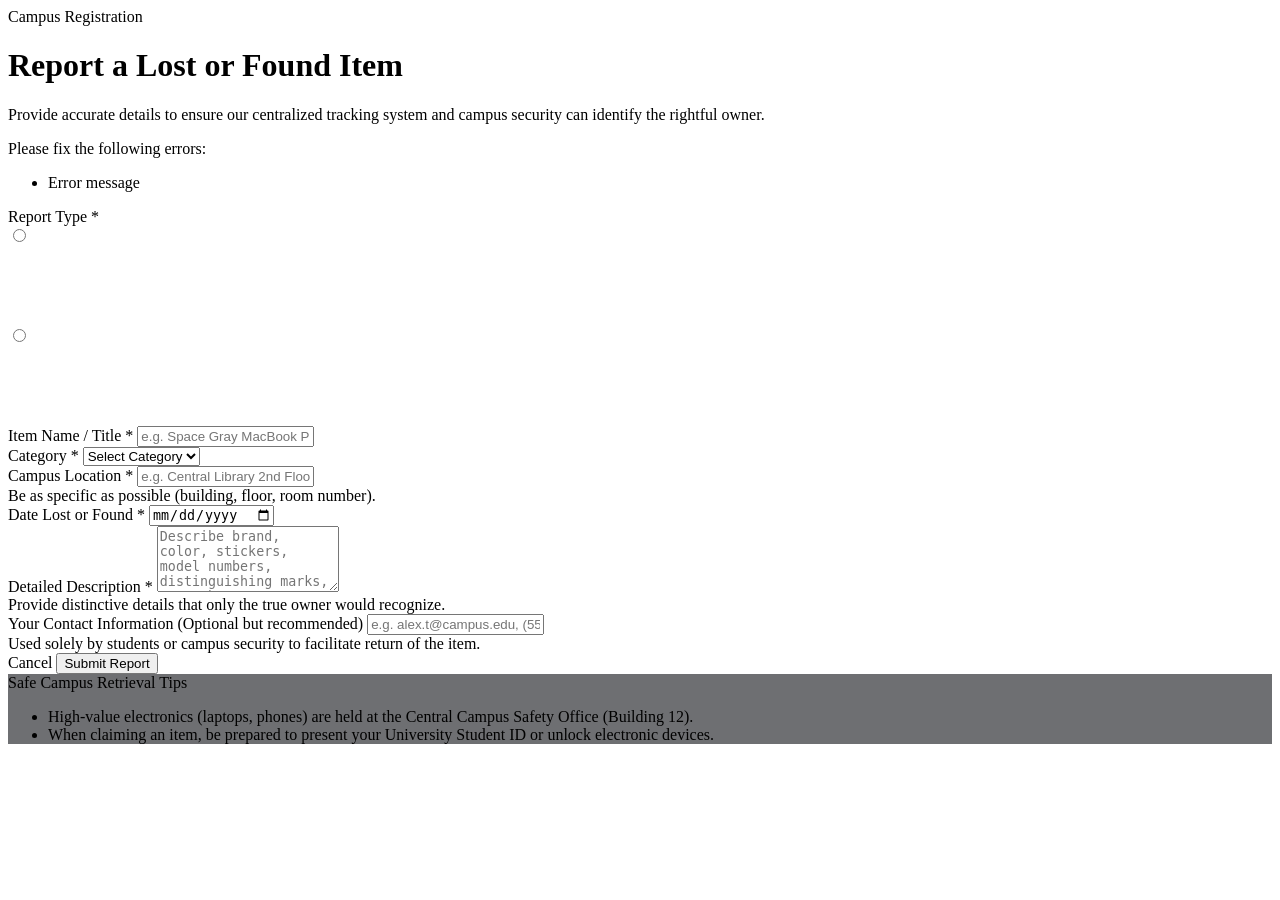
<file: src/main/resources/templates/report.html>
<!DOCTYPE html>
<html lang="en" xmlns:th="http://www.thymeleaf.org">
<head th:replace="~{fragments/layout :: header('Campus Find – Report Lost or Found Item')}"></head>
<body>

    <!-- Navigation -->
    <div th:replace="~{fragments/layout :: navbar('report')}"></div>

    <!-- Alert Messages -->
    <div th:replace="~{fragments/layout :: alerts}"></div>

    <main class="container py-4">
        <div class="row justify-content-center">
            <div class="col-lg-9 col-xl-8">
                <!-- Page Title -->
                <div class="text-center mb-4">
                    <span class="text-uppercase text-secondary fw-bold small tracking-wider">Campus Registration</span>
                    <h1 class="h2 fw-bold text-white mb-2">Report a Lost or Found Item</h1>
                    <p class="text-secondary max-w-lg mx-auto">
                        Provide accurate details to ensure our centralized tracking system and campus security can identify the rightful owner.
                    </p>
                </div>

                <!-- Form Card -->
                <div class="cf-card p-4 p-md-5 mb-4">
                    <form th:action="@{/items}" th:object="${item}" method="post">
                        
                        <!-- Validation summary error box -->
                        <div th:if="${#fields.hasErrors('*')}" class="alert alert-cf-error mb-4" role="alert">
                            <div class="d-flex align-items-center gap-2 fw-bold mb-1">
                                <i class="bi bi-exclamation-triangle-fill"></i> Please fix the following errors:
                            </div>
                            <ul class="mb-0 ps-3 small">
                                <li th:each="err : ${#fields.errors('*')}" th:text="${err}">Error message</li>
                            </ul>
                        </div>

                        <!-- 1. Report Type Selector -->
                        <div class="mb-4">
                            <label class="form-label d-block mb-2">Report Type <span class="text-danger">*</span></label>
                            <div class="row g-3">
                                <div class="col-sm-6">
                                    <input type="radio" class="btn-check" name="type" id="typeLost" value="LOST" 
                                           th:field="*{type}" autocomplete="off">
                                    <label class="btn w-100 p-3 text-start rounded-4 type-select-card" for="typeLost"
                                           style="background: var(--bg-surface); border: 2px solid var(--border-medium); color: #FFF; cursor: pointer;">
                                        <div class="d-flex align-items-center gap-3">
                                            <div class="rounded-circle p-2 d-flex align-items-center justify-content-center" 
                                                 style="width: 44px; height: 44px; background: var(--lost-ruby-bg); color: #FB7185;">
                                                <i class="bi bi-exclamation-triangle-fill fs-5"></i>
                                            </div>
                                            <div>
                                                <div class="fw-bold">I Lost an Item</div>
                                                <div class="small text-secondary">Missing personal property</div>
                                            </div>
                                        </div>
                                    </label>
                                </div>

                                <div class="col-sm-6">
                                    <input type="radio" class="btn-check" name="type" id="typeFound" value="FOUND" 
                                           th:field="*{type}" autocomplete="off">
                                    <label class="btn w-100 p-3 text-start rounded-4 type-select-card" for="typeFound"
                                           style="background: var(--bg-surface); border: 2px solid var(--border-medium); color: #FFF; cursor: pointer;">
                                        <div class="d-flex align-items-center gap-3">
                                            <div class="rounded-circle p-2 d-flex align-items-center justify-content-center" 
                                                 style="width: 44px; height: 44px; background: var(--found-emerald-bg); color: #34D399;">
                                                <i class="bi bi-check-circle-fill fs-5"></i>
                                            </div>
                                            <div>
                                                <div class="fw-bold">I Found an Item</div>
                                                <div class="small text-secondary">Discovered or handed over</div>
                                            </div>
                                        </div>
                                    </label>
                                </div>
                            </div>
                            <div th:if="${#fields.hasErrors('type')}" class="text-danger small mt-1" th:errors="*{type}"></div>
                        </div>

                        <!-- 2. Item Name & Category Row -->
                        <div class="row g-3 mb-4">
                            <div class="col-md-7">
                                <label for="name" class="form-label">Item Name / Title <span class="text-danger">*</span></label>
                                <input type="text" id="name" th:field="*{name}" class="form-control cf-input" 
                                       placeholder="e.g. Space Gray MacBook Pro 14, Blue Hydro Flask..." required>
                                <div th:if="${#fields.hasErrors('name')}" class="text-danger small mt-1" th:errors="*{name}"></div>
                            </div>

                            <div class="col-md-5">
                                <label for="category" class="form-label">Category <span class="text-danger">*</span></label>
                                <select id="category" th:field="*{category}" class="form-select cf-select" required>
                                    <option value="">Select Category</option>
                                    <option th:each="cat : ${categories}" th:value="${cat}" th:text="${cat}">Electronics</option>
                                </select>
                                <div th:if="${#fields.hasErrors('category')}" class="text-danger small mt-1" th:errors="*{category}"></div>
                            </div>
                        </div>

                        <!-- 3. Campus Location & Date Reported Row -->
                        <div class="row g-3 mb-4">
                            <div class="col-md-7">
                                <label for="location" class="form-label">Campus Location <span class="text-danger">*</span></label>
                                <input type="text" id="location" th:field="*{location}" class="form-control cf-input" 
                                       placeholder="e.g. Central Library 2nd Floor, Room 302, Cafeteria Table 4..." required>
                                <div class="form-text text-secondary small">Be as specific as possible (building, floor, room number).</div>
                                <div th:if="${#fields.hasErrors('location')}" class="text-danger small mt-1" th:errors="*{location}"></div>
                            </div>

                            <div class="col-md-5">
                                <label for="dateReported" class="form-label">Date Lost or Found <span class="text-danger">*</span></label>
                                <input type="date" id="dateReported" th:field="*{dateReported}" class="form-control cf-input" required>
                                <div th:if="${#fields.hasErrors('dateReported')}" class="text-danger small mt-1" th:errors="*{dateReported}"></div>
                            </div>
                        </div>

                        <!-- 4. Detailed Description -->
                        <div class="mb-4">
                            <label for="description" class="form-label">Detailed Description <span class="text-danger">*</span></label>
                            <textarea id="description" th:field="*{description}" class="form-control cf-textarea" rows="4" 
                                      placeholder="Describe brand, color, stickers, model numbers, distinguishing marks, scratches, or contents inside..." required></textarea>
                            <div class="form-text text-secondary small">Provide distinctive details that only the true owner would recognize.</div>
                            <div th:if="${#fields.hasErrors('description')}" class="text-danger small mt-1" th:errors="*{description}"></div>
                        </div>

                        <!-- 5. Contact Information -->
                        <div class="mb-4">
                            <label for="contact" class="form-label">Your Contact Information <span class="text-secondary small">(Optional but recommended)</span></label>
                            <input type="text" id="contact" th:field="*{contact}" class="form-control cf-input" 
                                   placeholder="e.g. alex.t@campus.edu, (555) 123-4567, or Dormitory Room #204">
                            <div class="form-text text-secondary small">Used solely by students or campus security to facilitate return of the item.</div>
                        </div>

                        <!-- Initial Status hidden field -->
                        <input type="hidden" th:field="*{status}" value="PENDING">

                        <!-- Submit Buttons -->
                        <div class="d-flex flex-column flex-sm-row justify-content-between align-items-center gap-3 mt-4 pt-3 border-top" 
                             style="border-color: var(--border-subtle) !important;">
                            <a th:href="@{/browse}" class="btn btn-cf-outline w-100 w-sm-auto">
                                <i class="bi bi-arrow-left me-1"></i> Cancel
                            </a>
                            <button type="submit" class="btn btn-stark-white w-100 w-sm-auto px-5 py-3">
                                <i class="bi bi-send-fill me-1"></i> Submit Report
                            </button>
                        </div>
                    </form>
                </div>

                <!-- Helpful Tips Box -->
                <div class="p-4 rounded-4" style="background: rgba(14, 16, 21, 0.6); border: 1px dashed var(--border-medium);">
                    <div class="d-flex align-items-center gap-2 mb-2 text-white fw-bold small">
                        <i class="bi bi-shield-check"></i> Safe Campus Retrieval Tips
                    </div>
                    <ul class="text-secondary small mb-0 ps-3">
                        <li>High-value electronics (laptops, phones) are held at the Central Campus Safety Office (Building 12).</li>
                        <li>When claiming an item, be prepared to present your University Student ID or unlock electronic devices.</li>
                    </ul>
                </div>
            </div>
        </div>
    </main>

    <!-- Footer -->
    <div th:replace="~{fragments/layout :: footer}"></div>

    <!-- Scripts -->
    <div th:replace="~{fragments/layout :: scripts}"></div>
</body>
</html>
</file>
